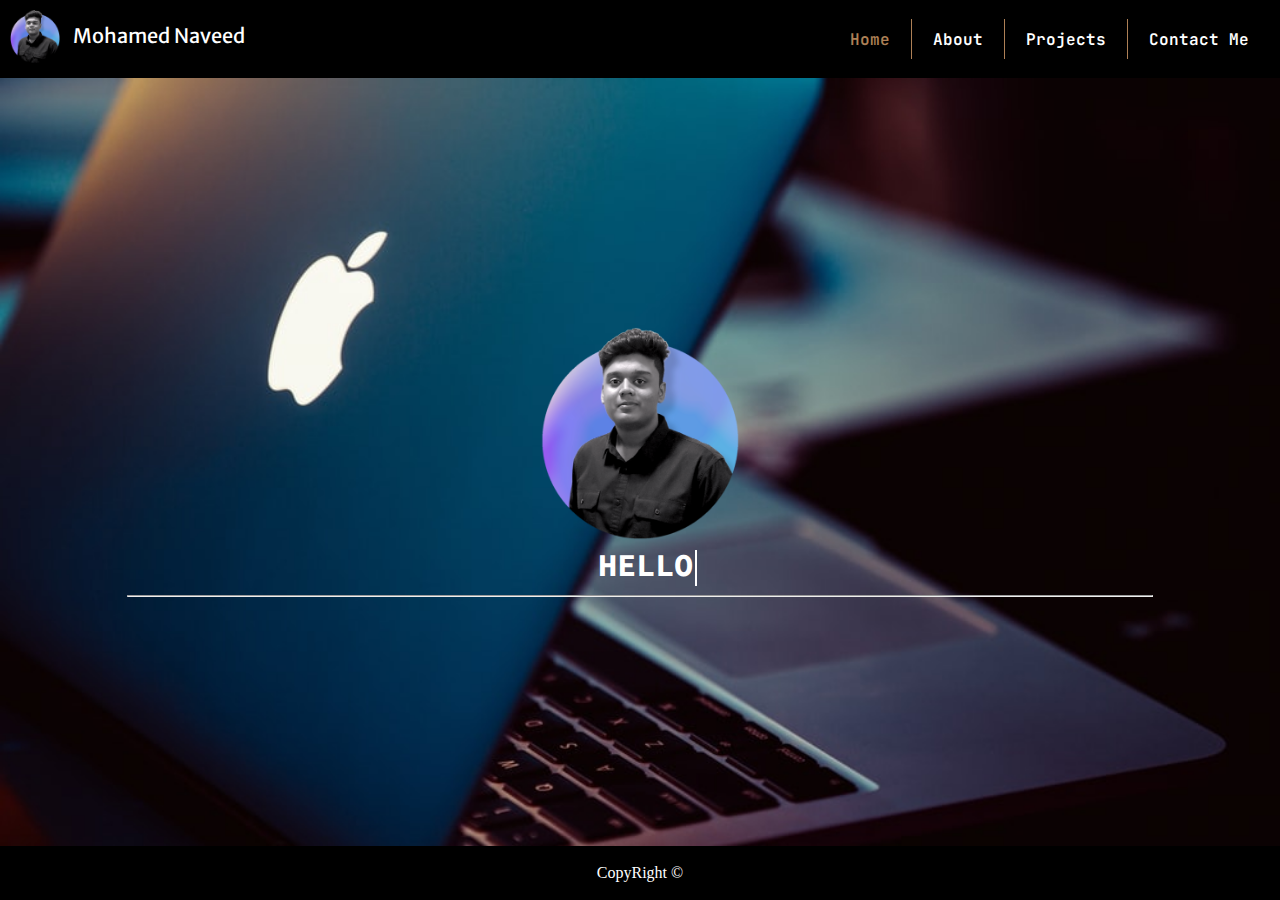
<file: Copy/index.html>
<!DOCTYPE html>
<html lang="en">

<head>
    <meta charset="UTF-8">
    <meta http-equiv="X-UA-Compatible" content="IE=edge">
    <meta name="viewport" content="width=device-width, initial-scale=1.0">
    <title>Mohamed Naveed - Software Developer, Web Developer, Programmer</title>
    <link rel="stylesheet" href="CSS/utils.css">
    <link rel="stylesheet" href="CSS/header.css">
    <link rel="stylesheet" href="CSS/Home/main.css">
    <link rel="stylesheet" href="CSS/footer.css">

</head>

<body>
    <div class="body">

        <header class="header">
            <nav class="nav-bar">
                <ul class="name">
                    <a href="/Downloads/resume.pdf" download><img src="IMG/pic.png" alt="" width=50px></a>
                    <a href="/" class="pad">
                        <li>Mohamed Naveed</li>
                    </a>
                </ul>
                <ul class="right">
                    <a class="tochange pad" href="/index.html">
                        <li class="selected">Home</li>
                    </a>
                    <div class="line"></div>
                    <a class="tochange pad" href="/HTML/About.html">
                        <li>About</li>
                    </a>
                    <div class="line"></div>
                    <a class="tochange pad last" href="#">
                        <li class="">Projects</li>
                    </a>
                    <div class="line"></div>

                    <a class="tochange pad last" href="/HTML/Contact.html">
                        <li class="">Contact Me</li>
                    </a>

                </ul>
            </nav>
        </header>

        <main class="main">
            <div class="main-container">
                <img src="IMG/pic.png" alt="" width="200px">
                <div class="intro">

                    <h1 class="typing"></h1>
                </div>

                <hr>
            </div>
        </main>

        <footer>
            <p>
                CopyRight &copy;
            </p>
        </footer>
    </div>
    <script src="JS/typed.js"></script>
</body>


</html>
</file>
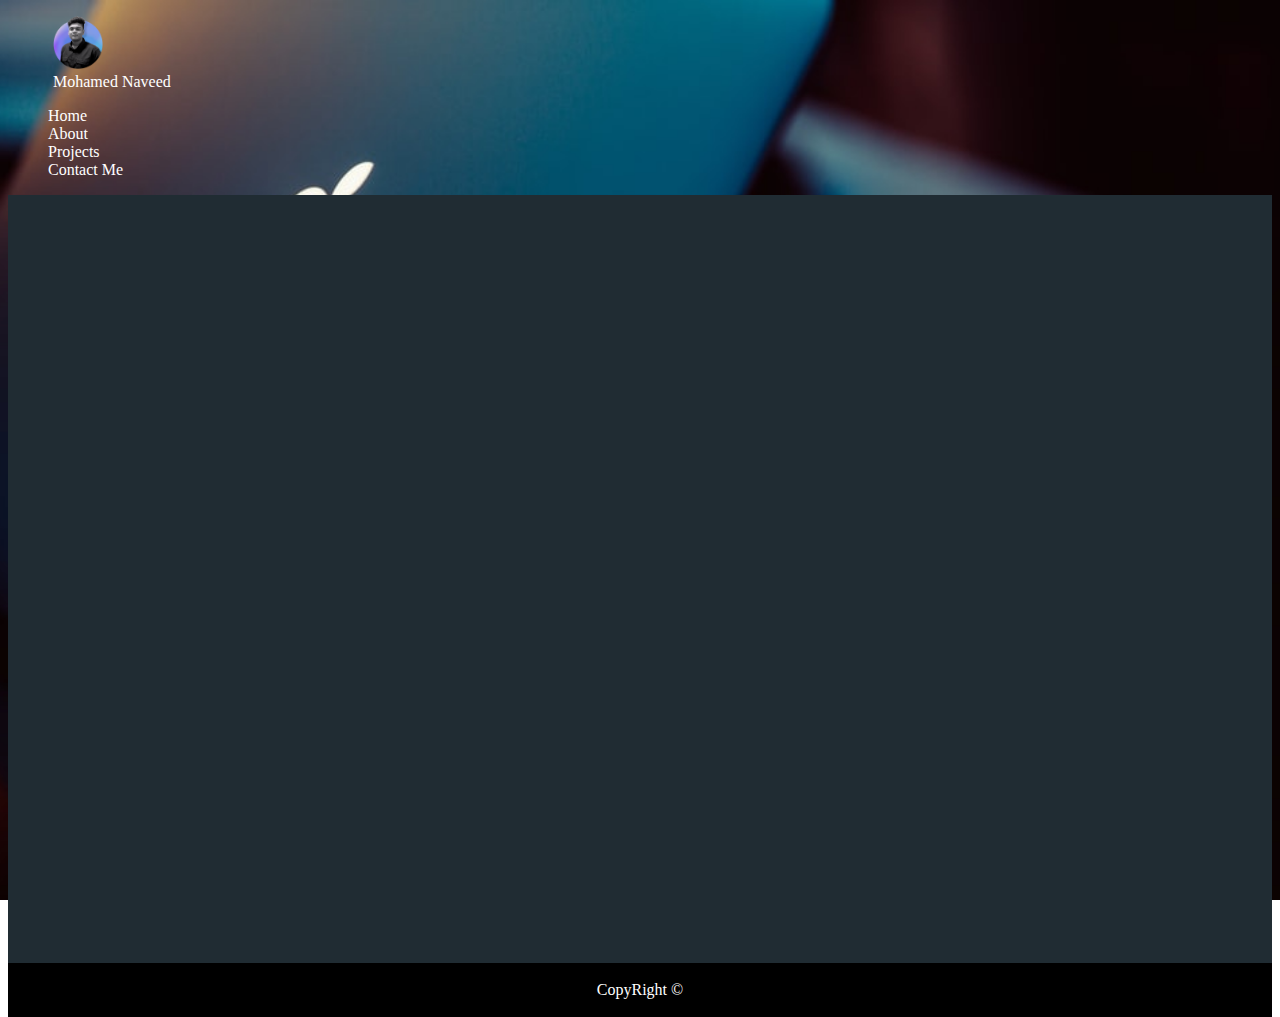
<file: HTML/Contact.html>
<!DOCTYPE html>
<html lang="en">

<head>
    <meta charset="UTF-8">
    <meta http-equiv="X-UA-Compatible" content="IE=edge">
    <meta name="viewport" content="width=device-width, initial-scale=1.0">
    <title>Mohamed Naveed - Software Developer, Web Developer, Programmer</title>
    <link rel="stylesheet" href="/CSS/utils.css">
    <link rel="stylesheet" href="/CSS/header.css">
    <!-- <link rel="stylesheet" href="/CSS/main.css"> -->
    <link rel="stylesheet" href="/CSS/Contact/main.css">
    <link rel="stylesheet" href="/CSS/footer.css">

</head>

<body>
    <div class="body">

        <header class="header">
            <nav class="nav-bar">
                <ul class="name">
                    <a href="/Downloads/resume.pdf" download><img src="/IMG/pic.png" alt="" width=50px></a>
                    <a href="/" class="pad">
                        <li>Mohamed Naveed</li>
                    </a>
                </ul>
                <ul class="right">
                    <a class="tochange pad" href="/index.html">
                        <li class="">Home</li>
                    </a>
                    <div class="line"></div>
                    <a class="tochange pad" href="/HTML/About.html">
                        <li class="">About</li>
                    </a>
                    <div class="line"></div>
                    <a class="tochange pad last" href="#">
                        <li class="">Projects</li>
                    </a>
                    <div class="line"></div>
                    <a class="tochange pad last" href="/HTML/Contact.html">
                        <li class="selected">Contact Me</li>
                    </a>

                </ul>
            </nav>
        </header>

        <main class="main">
            <div class="main-container">

            </div>
        </main>

        <footer>
            <p>
                CopyRight &copy;
            </p>
        </footer>
    </div>
    <!-- <script src="JS/typed.js"></script> -->
</body>


</html>
</file>
<file: Copy/CSS/utils.css>
@import url('https://fonts.googleapis.com/css2?family=Encode+Sans+Condensed:wght@500&family=JetBrains+Mono:ital,wght@0,400;1,700&family=Merriweather+Sans&family=Source+Code+Pro:wght@200;400&family=Ubuntu:wght@400;500&display=swap');
.pad{
    padding: 13px 0px;
}

.line{
    width: 1px;
    background-color:var(--color);
    height: 40px;
}

 .selected{
    color: var(--color);
}
</file>
<file: Copy/CSS/header.css>
* {
    margin: 0;
    padding: 0;
    --width: 80vw;
    --color: #AE8056;
}

.header {
    width: 100%;
    display: flex;
    justify-content: center;
    background-color: rgb(0, 0, 0);
    max-width: 100%;
}

.nav-bar {
    margin: 10px;
    width: 100vw;
    display: flex;
    justify-content: space-between;
    box-sizing: border-box;
}

.nav-bar ul {
    display: flex;
}

.nav-bar ul a li {
    list-style: none;
    /* margin: 10px; */
}

.name a {
    text-decoration: none;
    color: white;
    font-family: 'Merriweather Sans', sans-serif;
    font-size: 20px;
}

.name a img {
    margin-right: 13px;
}

.tochange {
    margin-top: 0px;
    text-decoration: none;
    color: white;
    padding-left: 21px;
    padding-right: 21px;
    /* font-family: 'Source Code Pro', monospace; */
    font-family: 'JetBrains Mono', monospace;
    font-weight: 600;
}

.tochange:hover {
    color: var(--color);
}

.right {
    display: flex;
    align-items: center;
    flex-wrap: wrap;
}

.line {
    width: 1px;
    background-color: var(--color);
    height: 40px;
}

.selected {
    color: var(--color);
}
</file>
<file: Copy/CSS/Home/main.css>
.main {
    display: flex;
    justify-content: center;
    height: calc(100vh - 78.15px - 6vh);
    background-image: url("/IMG/mac.jpeg");
    /* height: 100vh; */
    width: 100%;
    background-size: cover;
}

.main-container {
    display: flex;
    flex-direction: column;
    justify-content: center;
    align-items: center;
    width: 80vw;
}

hr {
    color: var(--color);
    width: 100%;
}

.intro {
    display: flex;
    color: white;
    font-weight: 900;
}

.typing {
    position: relative;
    margin-left: 10px;
    margin-top: 5px;
    margin-bottom: 10px;
    font-family: 'Source Code Pro', monospace;
    Text-transform: uppercase;
    text-align: center;
    /* color: rgb(255, 153, 0); */
}

.typing::after {
    content: "";
    position: absolute;
    right: -4px;
    width: 1px;
    height: 90%;
    border-right: 2px solid white;
    margin-top: 5px;
    animation: blink 0.5s infinite ease;
}

@keyframes blink {
    0% {
        opacity: 0;
    }
    100% {
        opacity: 1;
    }
}
</file>
<file: Copy/CSS/footer.css>
footer {
    display: flex;
    justify-content: center;
    align-items: center;
    min-height: 6vh;
    background-color: black;
    color: white;
}
</file>
<file: CSS/utils.css>
.m0 {
    margin: 0;
}

.p0 {
    padding: 0;
}

.flexbox-column {
    display: flex;
    flex-direction: column;
    gap: var(--gap, 1rem);
}

.flexbox-row {
    display: flex;
    flex-direction: row;
    gap: var(--gap, 1rem);
}

html {
    background-image: url("/IMG/mac.jpeg");
    background-size: cover;
    background-repeat: no-repeat;
    background-position: center;
    height: 100vh;
    width: 100vw;
}

a {
    text-decoration: none;
    color: white;
}

li {
    list-style: none;
}

.align-items {
    align-items: center;
}

.justify-content {
    justify-content: center;
}

.white {
    color: white;
}

body {
    overflow-x: hidden;
}
</file>
<file: CSS/header.css>
.name-container {
    align-items: center;
    margin: 5px 10px;
}

.info {
    display: inline-block;
}

.menu {
    display: inline-block;
}

.name {
    margin-left: 5px;
}

.nav-bar {
    justify-content: space-between;
}

.menu-container {
    background: hsl(0 0% 100%/0.1);
    backdrop-filter: blur(1rem);
    border-radius: 10px;
    padding: 1rem;
}

.mobile-nav-toggle {
    display: none;
}

@media (max-width:35em) {
    .menu-container {
        --gap: 2em;
        position: fixed;
        inset: 0 0 0 30%;
        flex-direction: column;
        align-items: flex-start;
        padding: min(30vh, 10rem) 2em;
        border-radius: 0;
        z-index: 1000;
        transform: translateX(100%);
        transition: transform 350ms ease-out;
    }
    .menu-container[data-visible="true"] {
        transform: translateX(0%);
    }
    .mobile-nav-toggle {
        display: block;
        position: absolute;
        background: transparent;
        border: 0;
        font-size: 2rem;
        top: 2rem;
        right: 2rem;
        z-index: 9999;
    }
    .line {
        display: none;
    }
}
</file>
<file: CSS/main.css>
.main{
    background-image: url("/IMG/mac.jpeg");
    background-repeat: no-repeat;
    background-size: 100%;
    height: calc(100vh - 78.15px - 6vh);
    display:flex;
    justify-content: center;
} 

.main-container{
    display: flex;
    flex-direction: column;
    justify-content: center;
    align-items: center;
    width: 80vw;
}


hr{
    color: var(--color);
    width: 100%;



}


.intro{
    display: flex;
    color:white;
    font-weight: 900;
}

.typing{
    position:relative;
    margin-left: 10px;
    margin-top: 5px;
    margin-bottom: 10px;
    font-family: 'Source Code Pro', monospace;
    Text-transform: uppercase;
    /* color: rgb(255, 153, 0); */

}

.typing::after{
    content:"";
    position: absolute;
    right: -4px;
    width:1px;
    height: 90%;
    border-right: 2px solid white ;
    margin-top: 5px;
    animation: blink 0.5s infinite ease;
}

@keyframes blink {
    0%{
        opacity: 0;

    }

    100%{
        opacity: 1;
    }
}
</file>
<file: CSS/Contact/main.css>
.main{
    background-color: #202C33;
    height: calc(100vh - 78.15px - 6vh);
    display:flex;
    justify-content: center;
}
</file>
<file: CSS/footer.css>
footer {
    display: flex;
    justify-content: center;
    align-items: center;
    min-height: 6vh;
    background-color: black;
    color: white;
}
</file>
